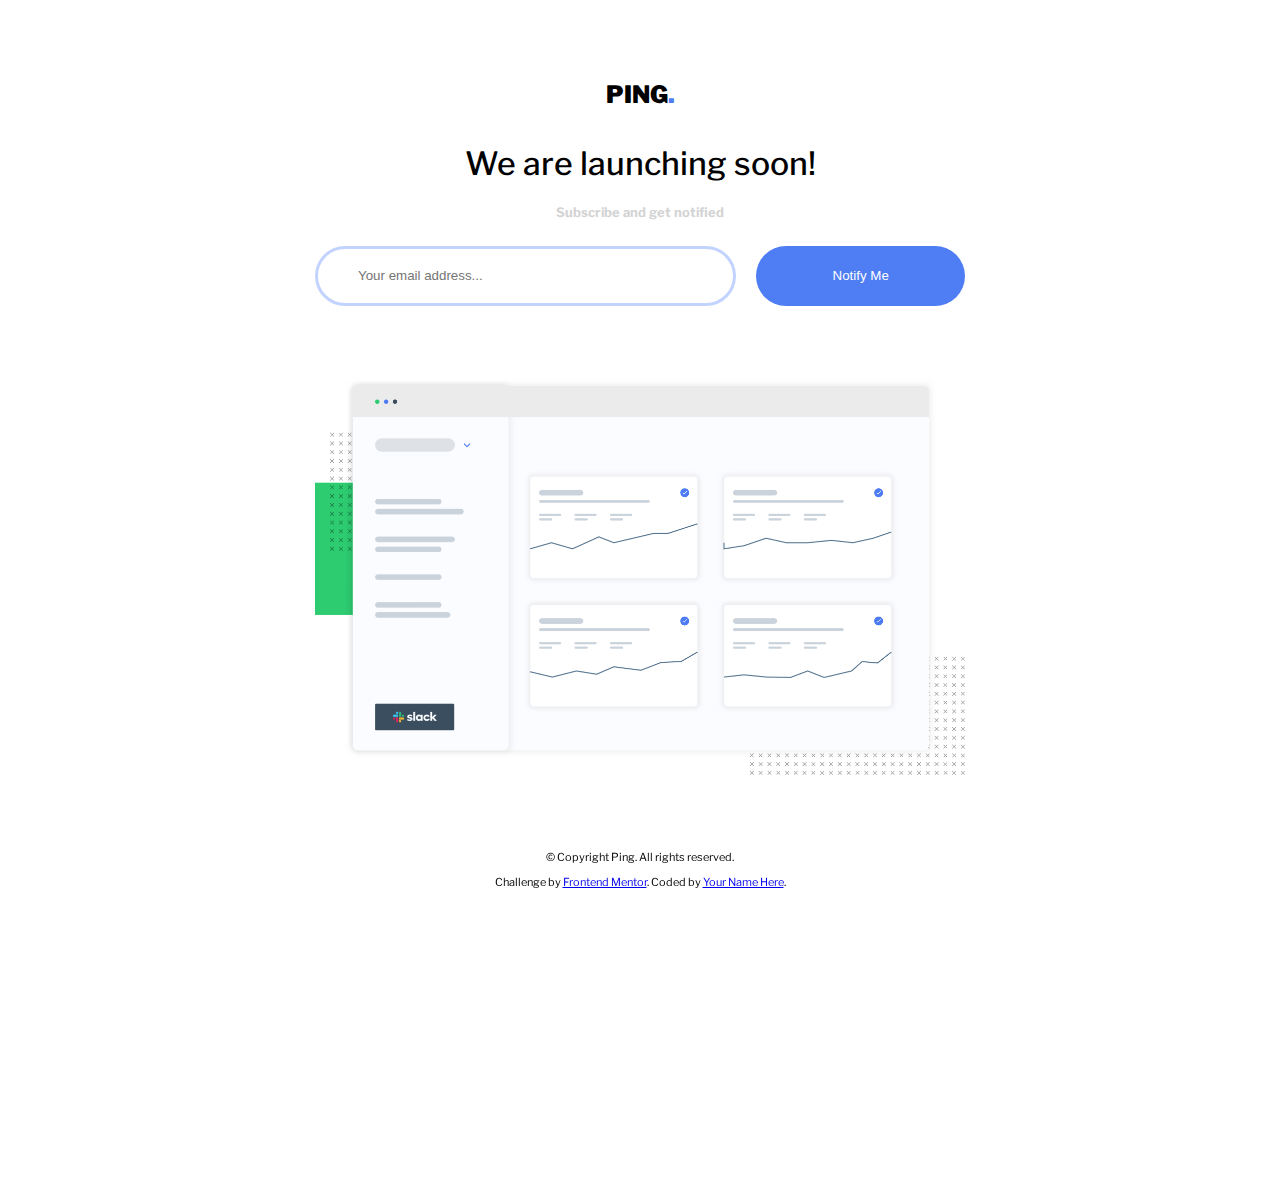
<file: index.html>
<!DOCTYPE html>
<html lang="en">
  <head>
    <meta charset="UTF-8" />
    <meta name="viewport" content="width=device-width, initial-scale=1.0" />
    <!-- displays site properly based on user's device -->

    <link
      rel="icon"
      type="image/png"
      sizes="32x32"
      href="./images/favicon-32x32.png"
    />
    <link rel="preconnect" href="https://fonts.gstatic.com" />
    <link
      href="https://fonts.googleapis.com/css2?family=Libre+Franklin&display=swap"
      rel="stylesheet"
    />
    <link rel="stylesheet" href="style.css" />

    <title>Frontend Mentor | Ping coming soon page</title>
  </head>
  <body>
    <div class="container">
      <h2 class="ping">PING<span class="blue-dot">.</span></h2>
      <h1>We are launching soon!</h1>
      <h4>Subscribe and get notified</h4>
      <form class="inputs" action="" name="myForm"novalidate onSubmit="search();return false;">
        <div class="email_validation">
          <input type="email" id="email" class="email" required  placeholder="Your email address..."  />
        <p id="error" class="error"></p>
        </div>
        <input type="submit" class="button" value="Notify Me" onclick="validation()" />
      </form>
      <div class="img-container">
        <img src="images/illustration-dashboard.png" />
      </div>
    </div>

    <footer>
      &copy; Copyright Ping. All rights reserved.
      <p class="attribution">
        Challenge by
        <a href="https://www.frontendmentor.io?ref=challenge" target="_blank"
          >Frontend Mentor</a
        >. Coded by <a href="#">Your Name Here</a>.
      </p>
    </footer>
  </body>

<script>
  
 function validation() {
  var btn_value = document.forms["myForm"]["email"].value;
  var email_border = document.getElementById("email");
  var mailformat = /^[a-zA-Z0-9.!#$%&'*+/=?^_`{|}~-]+@[a-zA-Z0-9-]+(?:\.[a-zA-Z0-9-]+)*$/;
  if (btn_value.match(mailformat)) {
     alert("We received your email")
  } else{
    document.getElementById("error").innerHTML = "Please provide email Address";
     email_border.style.borderColor = "red";
     event.preventDefault();
    return false
  }
 }
</script>

</html>
</file>
<file: style.css>
body{
    display: flex;
    padding: 0;
    margin: 0;
    text-align: center;
    justify-content: center;
    font-family: 'Libre Franklin', sans-serif;
}
.container{
 padding: 0px 40px;
 width: 400px;
}

h2 > .ping{
    color: blue;
}
.blue-dot{
    color: hsl(223, 87%, 63%);
}

.container >h2{
    color: black;
}

h1{
    margin-top: 30px;
    font-weight: 500;
}

h2{
    padding-bottom: 5px;
    margin-top: 80px;
    color: grey;
    font-weight: 900;
}

h4{
    color: lightgrey;
    font-size: 13px
}

footer{
    position: fixed;
    bottom: 50;
    text-align: center;
    justify-content: center;
    font-size: 11px;
    left: 0;
    bottom: 0;
    width: 100%;


}
.inputs{ 
    margin: 0 auto;

}
.email_validation{
width:100%;
flex-direction: column;
}

input[type=email] {
    width: 100%;
    padding: 12px 20px;
    margin: 8px 0;
    display: inline-block;
    border-width: 1px;
    color: black;
    border: solid;
    border-color: hsl(223, 100%, 88%);
    height: 60px;
    width: 100%;
    border-radius: 50px;
    box-sizing: border-box;
  }

 /* Change Autocomplete styles in Chrome*/
input:-webkit-autofill,
input:-webkit-autofill:hover, 
input:-webkit-autofill:focus,
textarea:-webkit-autofill,
textarea:-webkit-autofill:hover,
textarea:-webkit-autofill:focus,
select:-webkit-autofill,
select:-webkit-autofill:hover,
select:-webkit-autofill:focus {
 
  -webkit-box-shadow: 0 0 0px 1000px #fff inset;
  transition: background-color 5000s ease-in-out 0s;
}
  
  input[type=submit] {
    background-color: hsl(223, 87%, 63%);
    width: 100%;
    padding: 14px 20px;
    margin: 8px 0;
    color: white;
    border: none;
    height: 60px;
    width: 100%;
    border-radius: 50px;
    cursor: pointer;
  }

.error{
    display: block;
    color: red;
    font-size: 14px;
    font-style: italic;
    text-align: left;
    padding-left: 40px;
    margin-top: 0px;
}

input::placeholder {
    padding-left: 20px;

  }

img{
 width: 100%;
 height: auto;
 padding-top: 50px;
 padding-bottom: 400px;


 
}
@media only screen and (min-width: 870px) {
    .inputs{
        display: flex;
    }
    .email_validation {
    display: flex;
    justify-content: baseline;

    }
    .container{
        width: 650px;
        padding: 0px 200px;
    }
    input[type=submit]{
        width: 300px;
        margin-left: 20px;
    }
    
  }
</file>
